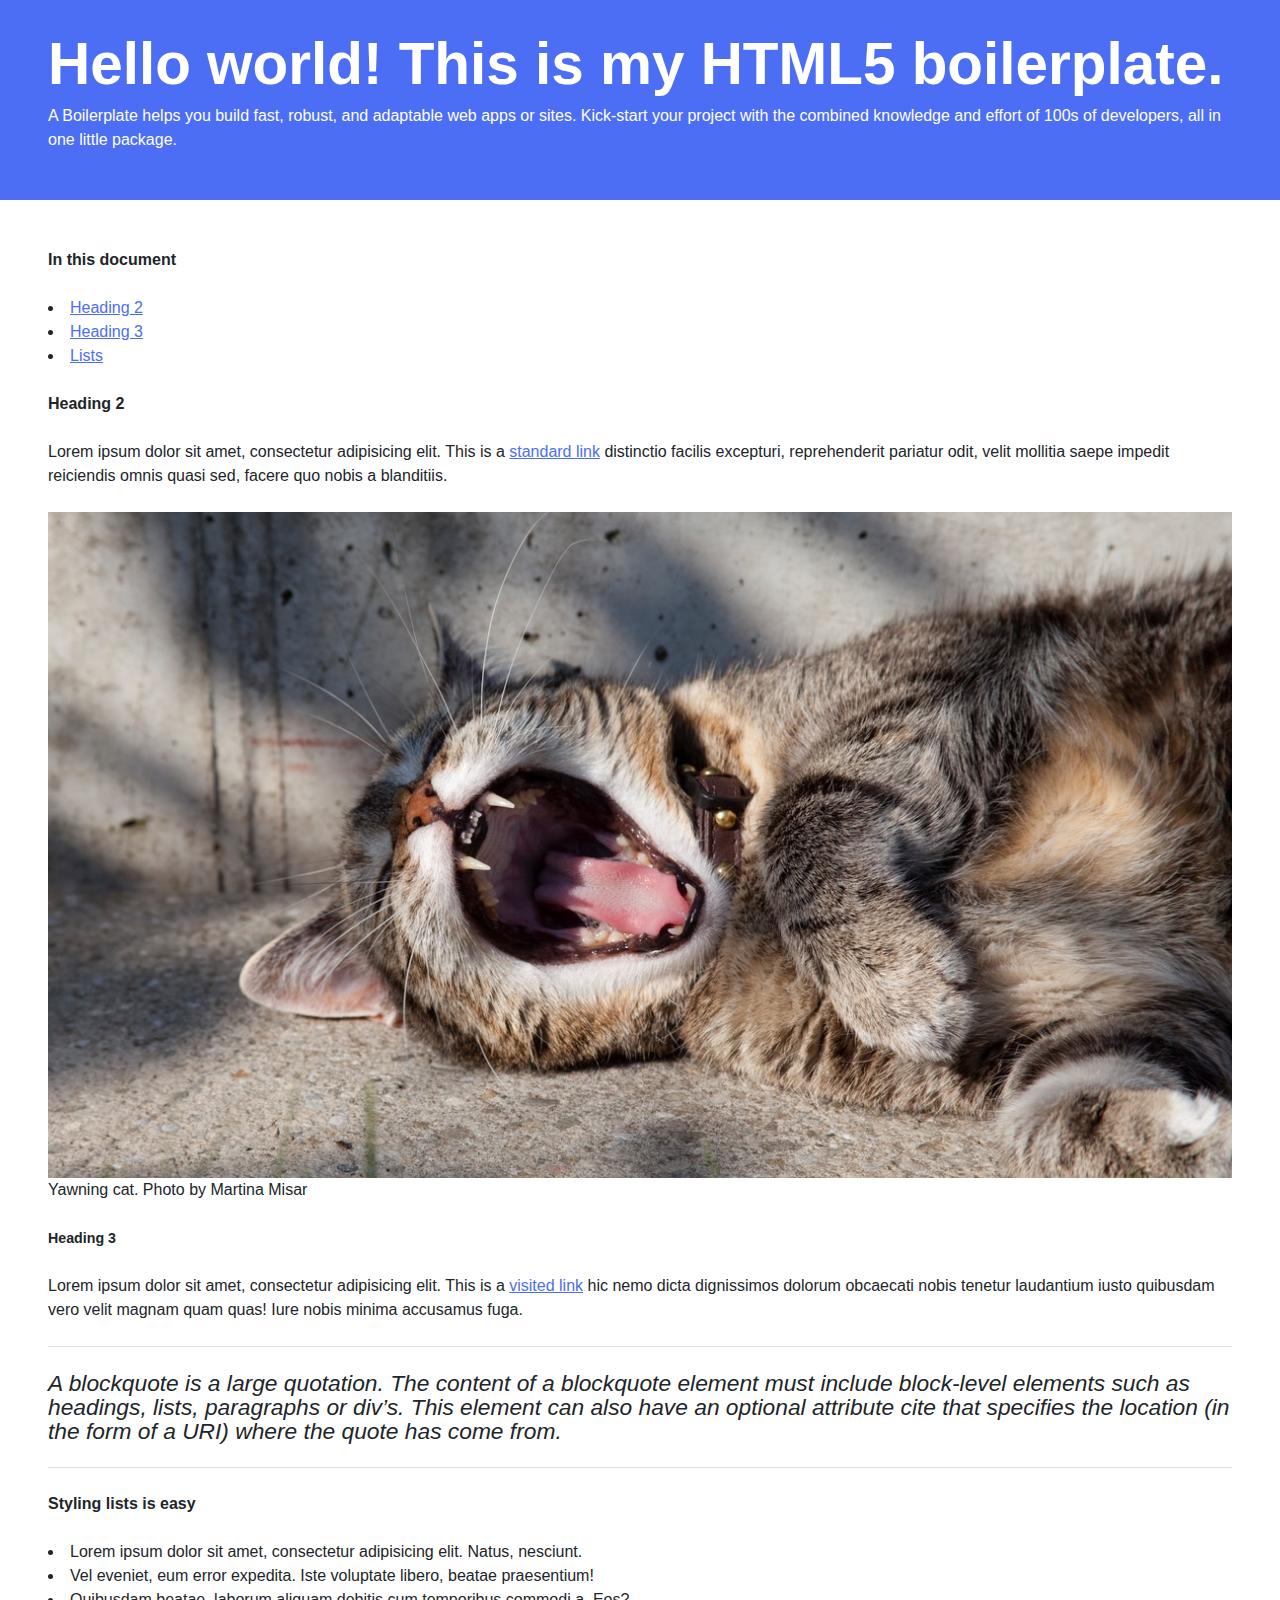
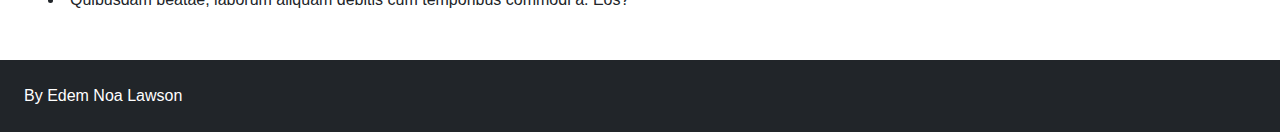
<file: index.html>
<!DOCTYPE html>
<html lang="">
  <head>
    <meta charset="utf-8" />
    <meta http-equiv="x-ua-compatible" content="ie=edge" />
    <title>Your name here - HTML5 Boilerplate</title>
    <meta name="description" content="This is my HTML5 boilerplate." />
    <meta name="viewport" content="width=device-width, initial-scale=1.0" />
    <link rel="stylesheet" href="css/screen.css" />
    <link rel="icon" href="favicon.svg" type="image/svg+xml" />
    <link
      rel="apple-touch-icon"
      href="/apple-touch-icon.png"
      type="image/png+xml"
    />
    <link rel="manifest" href="/manifest.webmanifest" />
    <link rel="icon" href="favicon.ico" sizes="any" />
  </head>

  <body>
    <header class="o-row o-row--primary o-row--xl">
        <div class="o-container">
      <h1>Hello world! This is my HTML5 boilerplate.</h1>
      <p>
        A Boilerplate helps you build fast, robust, and adaptable web apps or
        sites. Kick-start your project with the combined knowledge and effort of
        100s of developers, all in one little package.
      </p>
      </div>
    </header>
    <main class="o-row o-row--xl">
      <h2>In this document</h2>
      <nav>
        <ul>
          <li>
            <a href="#heading2">Heading 2</a>
          </li>
          <li>
            <a href="#heading3">Heading 3</a>
          </li>
          <li>
            <a href="#lists">Lists</a>
          </li>
        </ul>
      </nav>
      <h2 id="heading2">Heading 2</h2>
      <p>
        Lorem ipsum dolor sit amet, consectetur adipisicing elit. This is a
        <a href="test.com">standard link</a> distinctio facilis excepturi,
        reprehenderit pariatur odit, velit mollitia saepe impedit reiciendis
        omnis quasi sed, facere quo nobis a blanditiis.
      </p>
      <figure>
        <img
          src="img/yawning-cat.jpeg"
          alt="This is a picture of a yawning cat"
        />
        <figcaption>Yawning cat. Photo by Martina Misar</figcaption>
      </figure>
      <h3 id="heading3">Heading 3</h3>
      <p>
        Lorem ipsum dolor sit amet, consectetur adipisicing elit. This is a
        <a href="https://www.google.com">visited link</a> hic nemo dicta
        dignissimos dolorum obcaecati nobis tenetur laudantium iusto quibusdam
        vero velit magnam quam quas! Iure nobis minima accusamus fuga.
      </p>
      <hr />
      <blockquote cite="http://www.htmldog.com/reference/htmltags/blockquote/">
        <p>
          A blockquote is a large quotation. The content of a blockquote element
          must include block-level elements such as headings, lists, paragraphs
          or div’s. This element can also have an optional attribute cite that
          specifies the location (in the form of a URI) where the quote has come
          from.
        </p>
      </blockquote>
      <hr />
      <h2 id="lists">Styling lists is easy</h2>
      <ul>
        <li>
          Lorem ipsum dolor sit amet, consectetur adipisicing elit. Natus,
          nesciunt.
        </li>
        <li>
          Vel eveniet, eum error expedita. Iste voluptate libero, beatae
          praesentium!
        </li>
        <li>
          Quibusdam beatae, laborum aliquam debitis cum temporibus commodi a.
          Eos?
        </li>
      </ul>
    </main>
    <footer class="o-row o-row--dark">
        <div class="o-container">
      <p>By <strong>Edem Noa Lawson</strong></p>
      </div>
    </footer>
  </body>
</html>
</file>
<file: css/screen.css>
/*---------------------------------------/*
 # Imports
/*---------------------------------------*/
/*---------------------------------------/*
 # TOOLS
/*---------------------------------------*/
/*---------------------------------------/*
 # SETTINGS
/*---------------------------------------*/
/*---------------------------------------/*
 # GENERIC
/*---------------------------------------*/
*,
*:before,
*:after {
  box-sizing: border-box;
}

* {
  margin: 0;
  font-size: 100%;
  font-weight: normal;
}

img {
  display: block;
  max-width: 100%;
}

/*---------------------------------------/*
 # ELEMENTS
/*---------------------------------------*/
/*
    Elements: Page
    ---
    Default markup for page level elements
*/
html {
  font-size: 100%;
  font-family: "Helvetica Neue", Helvetica, arial, sans-serif;
  line-height: 1.5;
  color: #212529;
  scroll-behavior: smooth;
}

/*
    Customize the background color and color to match your design.
*/
::-moz-selection {
  background-color: #4c6ef5;
  color: white;
}
::selection {
  background-color: #4c6ef5;
  color: white;
}

/*
    Elements: typography
    ---
    Default markup for typographic elements
*/
h1 {
  font-weight: 1.8020324707rem;
  font-weight: 700;
  margin-bottom: 1.5rem;
  line-height: 2rem;
}
@media (min-width: 36.0625em) {
  h1 {
    font-size: 2.8865075782rem;
    line-height: calc(baseline * 6);
  }
}
@media (min-width: 48.0625em) {
  h1 {
    font-size: 3.6532361537rem;
    line-height: calc(baseline * 8);
  }
}

h2 {
  font-weight: 1.423828125rem;
  font-weight: 700;
  margin-bottom: 1.5rem;
  line-height: 1.5rem;
}

h3 {
  font-weight: 700;
  font-size: 0.8888888889rem;
  margin-bottom: 1.5rem;
  line-height: 1.5rem;
}

h4,
h5,
h6 {
  font-weight: 700;
  margin-bottom: 1.5rem;
  font-size: 0.7901234568rem;
  line-height: 1.5rem;
}

p,
ol,
ul,
dl,
table,
address,
figure {
  margin-bottom: 1.5rem;
}

ul,
ol {
  padding: 0;
  list-style-position: inside;
}

li ul,
li ol {
  margin-bottom: 1.5rem;
}

blockquote {
  font-family: "Helvetica Neue", Helvetica, arial, sans-serif;
  font-style: italic;
  font-size: 1.423828125rem;
  line-height: 1.5rem;
  margin-bottom: 1.5rem;
}

figcaption {
  margin-bottom: 1.5rem;
}

hr {
  border: 0;
  height: 1px;
  background: #dee2e6;
  margin-bottom: 1.5rem;
}

a {
  color: #4c6ef5;
  transition: all 0.1s ease-in-out;
}
a:visited {
  color: #4c6ef5;
}
a:hover {
  color: #5c7cfa;
}
a:active {
  color: #4263eb;
}

/*---------------------------------------/*
 # OBJECTS
/*---------------------------------------*/
/*
    Objects: Row
    ---
    Creates a horizontal row with padding
*/
.o-row {
  padding: 1.5rem 1.5rem 0;
  display: flow-root;
}
.o-row--primary {
  background-color: #4c6ef5;
  color: white;
}
.o-row--dark {
  background-color: #212529;
  color: white;
}
@media (min-width: 48.0625em) {
  .o-row--xl {
    padding: 3rem 3rem 1.5rem 3rem;
  }
}

/*
    Objects: Container
    ---
    Creates a horizontal container that sets de global max-width
*/
.o-container {
  max-width: 87.5rem;
  margin-left: auto;
  margin-right: auto;
}

/*
    Objects: Layout
    ---
    Creates a Layout with flexbox
*/
/*
    Objects: Layout
    ---
    The layout object provides us with a column-style layout system. This object
    contains the basic structural elements, but classes should be complemented
    with width utilities
*/
.o-layout {
  display: flex;
  flex-wrap: wrap;
}

.o-layout__item {
  flex-basis: 100%;
}

/* gutter modifiers, these affect o-layout__item too */
.o-layout--gutter {
  padding: 0 -1rem;
}

.o-layout--gutter > .o-layout__item {
  padding: 0 1rem;
}

/* reverse horizontal row modifier */
.o-layout--row-reverse {
  flex-direction: row-reverse;
}

/* Horizontal alignment modifiers*/
.o-layout--justify-start {
  justify-content: flex-start;
}

.o-layout--justify-end {
  justify-content: flex-end;
}

.o-layout--justify-center {
  justify-content: center;
}

.o-layout--justify-space-around {
  justify-content: space-around;
}

.o-layout--justify-space-evenly {
  justify-content: space-evenly;
}

.o-layout--justify-space-between {
  justify-content: space-between;
}

/* Vertical alignment modifiers */
.o-layout--align-start {
  align-items: flex-start;
}

.o-layout--align-end {
  align-items: flex-end;
}

.o-layout--align-center {
  align-items: center;
}

.o-layout--align-baseline {
  align-items: baseline;
}

/* Vertical alignment modifiers that only work if there is more than one flex item */
.o-layout--align-content-start {
  align-content: start;
}

.o-layout--align-content-end {
  align-content: end;
}

.o-layout--align-content-center {
  align-content: center;
}

.o-layout--align-content-space-around {
  align-content: space-around;
}

.o-layout--align-content-space-between {
  align-content: space-between;
}

/*---------------------------------------/*
 # COMPONENTS
/*---------------------------------------*/
/*
    Component: layout block
    ---
    A small component to demonstrate the layout items
*/
.c-layout-block {
  background-color: LightGrey;
  padding: 8px 12px;
  font-size: 14px;
  line-height: 16px;
}

.c-layout-block--ellipsis {
  overflow: hidden;
  text-overflow: ellipsis;
  white-space: nowrap;
}

/*---------------------------------------/*
 # UTILITIES
/*---------------------------------------*/
/*
    Utilities: Widths
    ---
    Width utility classes
*/
.u-flex-basis-auto {
  flex-basis: auto;
}

.u-1-of-2 {
  flex-basis: 50% !important;
}

.u-2-of-2 {
  flex-basis: 100% !important;
}

.u-1-of-3 {
  flex-basis: 33.3333333333% !important;
}

.u-2-of-3 {
  flex-basis: 66.6666666667% !important;
}

.u-3-of-3 {
  flex-basis: 100% !important;
}

.u-1-of-4 {
  flex-basis: 25% !important;
}

.u-2-of-4 {
  flex-basis: 50% !important;
}

.u-3-of-4 {
  flex-basis: 75% !important;
}

.u-4-of-4 {
  flex-basis: 100% !important;
}

.u-1-of-5 {
  flex-basis: 20% !important;
}

.u-2-of-5 {
  flex-basis: 40% !important;
}

.u-3-of-5 {
  flex-basis: 60% !important;
}

.u-4-of-5 {
  flex-basis: 80% !important;
}

.u-5-of-5 {
  flex-basis: 100% !important;
}

.u-1-of-6 {
  flex-basis: 16.6666666667% !important;
}

.u-2-of-6 {
  flex-basis: 33.3333333333% !important;
}

.u-3-of-6 {
  flex-basis: 50% !important;
}

.u-4-of-6 {
  flex-basis: 66.6666666667% !important;
}

.u-5-of-6 {
  flex-basis: 83.3333333333% !important;
}

.u-6-of-6 {
  flex-basis: 100% !important;
}

@media (min-width: 36.0625em) {
  .u-1-of-2-bp1 {
    flex-basis: 50% !important;
  }
  .u-2-of-2-bp1 {
    flex-basis: 100% !important;
  }
  .u-1-of-3-bp1 {
    flex-basis: 33.3333333333% !important;
  }
  .u-2-of-3-bp1 {
    flex-basis: 66.6666666667% !important;
  }
  .u-3-of-3-bp1 {
    flex-basis: 100% !important;
  }
  .u-1-of-4-bp1 {
    flex-basis: 25% !important;
  }
  .u-2-of-4-bp1 {
    flex-basis: 50% !important;
  }
  .u-3-of-4-bp1 {
    flex-basis: 75% !important;
  }
  .u-4-of-4-bp1 {
    flex-basis: 100% !important;
  }
  .u-1-of-5-bp1 {
    flex-basis: 20% !important;
  }
  .u-2-of-5-bp1 {
    flex-basis: 40% !important;
  }
  .u-3-of-5-bp1 {
    flex-basis: 60% !important;
  }
  .u-4-of-5-bp1 {
    flex-basis: 80% !important;
  }
  .u-5-of-5-bp1 {
    flex-basis: 100% !important;
  }
  .u-1-of-6-bp1 {
    flex-basis: 16.6666666667% !important;
  }
  .u-2-of-6-bp1 {
    flex-basis: 33.3333333333% !important;
  }
  .u-3-of-6-bp1 {
    flex-basis: 50% !important;
  }
  .u-4-of-6-bp1 {
    flex-basis: 66.6666666667% !important;
  }
  .u-5-of-6-bp1 {
    flex-basis: 83.3333333333% !important;
  }
  .u-6-of-6-bp1 {
    flex-basis: 100% !important;
  }
}
@media (min-width: 48.0625em) {
  .u-1-of-2-bp2 {
    flex-basis: 50% !important;
  }
  .u-2-of-2-bp2 {
    flex-basis: 100% !important;
  }
  .u-1-of-3-bp2 {
    flex-basis: 33.3333333333% !important;
  }
  .u-2-of-3-bp2 {
    flex-basis: 66.6666666667% !important;
  }
  .u-3-of-3-bp2 {
    flex-basis: 100% !important;
  }
  .u-1-of-4-bp2 {
    flex-basis: 25% !important;
  }
  .u-2-of-4-bp2 {
    flex-basis: 50% !important;
  }
  .u-3-of-4-bp2 {
    flex-basis: 75% !important;
  }
  .u-4-of-4-bp2 {
    flex-basis: 100% !important;
  }
  .u-1-of-5-bp2 {
    flex-basis: 20% !important;
  }
  .u-2-of-5-bp2 {
    flex-basis: 40% !important;
  }
  .u-3-of-5-bp2 {
    flex-basis: 60% !important;
  }
  .u-4-of-5-bp2 {
    flex-basis: 80% !important;
  }
  .u-5-of-5-bp2 {
    flex-basis: 100% !important;
  }
  .u-1-of-6-bp2 {
    flex-basis: 16.6666666667% !important;
  }
  .u-2-of-6-bp2 {
    flex-basis: 33.3333333333% !important;
  }
  .u-3-of-6-bp2 {
    flex-basis: 50% !important;
  }
  .u-4-of-6-bp2 {
    flex-basis: 66.6666666667% !important;
  }
  .u-5-of-6-bp2 {
    flex-basis: 83.3333333333% !important;
  }
  .u-6-of-6-bp2 {
    flex-basis: 100% !important;
  }
}
@media (min-width: 62.0625em) {
  .u-1-of-2-bp3 {
    flex-basis: 50% !important;
  }
  .u-2-of-2-bp3 {
    flex-basis: 100% !important;
  }
  .u-1-of-3-bp3 {
    flex-basis: 33.3333333333% !important;
  }
  .u-2-of-3-bp3 {
    flex-basis: 66.6666666667% !important;
  }
  .u-3-of-3-bp3 {
    flex-basis: 100% !important;
  }
  .u-1-of-4-bp3 {
    flex-basis: 25% !important;
  }
  .u-2-of-4-bp3 {
    flex-basis: 50% !important;
  }
  .u-3-of-4-bp3 {
    flex-basis: 75% !important;
  }
  .u-4-of-4-bp3 {
    flex-basis: 100% !important;
  }
  .u-1-of-5-bp3 {
    flex-basis: 20% !important;
  }
  .u-2-of-5-bp3 {
    flex-basis: 40% !important;
  }
  .u-3-of-5-bp3 {
    flex-basis: 60% !important;
  }
  .u-4-of-5-bp3 {
    flex-basis: 80% !important;
  }
  .u-5-of-5-bp3 {
    flex-basis: 100% !important;
  }
  .u-1-of-6-bp3 {
    flex-basis: 16.6666666667% !important;
  }
  .u-2-of-6-bp3 {
    flex-basis: 33.3333333333% !important;
  }
  .u-3-of-6-bp3 {
    flex-basis: 50% !important;
  }
  .u-4-of-6-bp3 {
    flex-basis: 66.6666666667% !important;
  }
  .u-5-of-6-bp3 {
    flex-basis: 83.3333333333% !important;
  }
  .u-6-of-6-bp3 {
    flex-basis: 100% !important;
  }
}
@media (min-width: 75.0625em) {
  .u-1-of-2-bp4 {
    flex-basis: 50% !important;
  }
  .u-2-of-2-bp4 {
    flex-basis: 100% !important;
  }
  .u-1-of-3-bp4 {
    flex-basis: 33.3333333333% !important;
  }
  .u-2-of-3-bp4 {
    flex-basis: 66.6666666667% !important;
  }
  .u-3-of-3-bp4 {
    flex-basis: 100% !important;
  }
  .u-1-of-4-bp4 {
    flex-basis: 25% !important;
  }
  .u-2-of-4-bp4 {
    flex-basis: 50% !important;
  }
  .u-3-of-4-bp4 {
    flex-basis: 75% !important;
  }
  .u-4-of-4-bp4 {
    flex-basis: 100% !important;
  }
  .u-1-of-5-bp4 {
    flex-basis: 20% !important;
  }
  .u-2-of-5-bp4 {
    flex-basis: 40% !important;
  }
  .u-3-of-5-bp4 {
    flex-basis: 60% !important;
  }
  .u-4-of-5-bp4 {
    flex-basis: 80% !important;
  }
  .u-5-of-5-bp4 {
    flex-basis: 100% !important;
  }
  .u-1-of-6-bp4 {
    flex-basis: 16.6666666667% !important;
  }
  .u-2-of-6-bp4 {
    flex-basis: 33.3333333333% !important;
  }
  .u-3-of-6-bp4 {
    flex-basis: 50% !important;
  }
  .u-4-of-6-bp4 {
    flex-basis: 66.6666666667% !important;
  }
  .u-5-of-6-bp4 {
    flex-basis: 83.3333333333% !important;
  }
  .u-6-of-6-bp4 {
    flex-basis: 100% !important;
  }
}
@media (min-width: 87.5625em) {
  .u-1-of-2-bp5 {
    flex-basis: 50% !important;
  }
  .u-2-of-2-bp5 {
    flex-basis: 100% !important;
  }
  .u-1-of-3-bp5 {
    flex-basis: 33.3333333333% !important;
  }
  .u-2-of-3-bp5 {
    flex-basis: 66.6666666667% !important;
  }
  .u-3-of-3-bp5 {
    flex-basis: 100% !important;
  }
  .u-1-of-4-bp5 {
    flex-basis: 25% !important;
  }
  .u-2-of-4-bp5 {
    flex-basis: 50% !important;
  }
  .u-3-of-4-bp5 {
    flex-basis: 75% !important;
  }
  .u-4-of-4-bp5 {
    flex-basis: 100% !important;
  }
  .u-1-of-5-bp5 {
    flex-basis: 20% !important;
  }
  .u-2-of-5-bp5 {
    flex-basis: 40% !important;
  }
  .u-3-of-5-bp5 {
    flex-basis: 60% !important;
  }
  .u-4-of-5-bp5 {
    flex-basis: 80% !important;
  }
  .u-5-of-5-bp5 {
    flex-basis: 100% !important;
  }
  .u-1-of-6-bp5 {
    flex-basis: 16.6666666667% !important;
  }
  .u-2-of-6-bp5 {
    flex-basis: 33.3333333333% !important;
  }
  .u-3-of-6-bp5 {
    flex-basis: 50% !important;
  }
  .u-4-of-6-bp5 {
    flex-basis: 66.6666666667% !important;
  }
  .u-5-of-6-bp5 {
    flex-basis: 83.3333333333% !important;
  }
  .u-6-of-6-bp5 {
    flex-basis: 100% !important;
  }
}/*# sourceMappingURL=screen.css.map */
</file>
